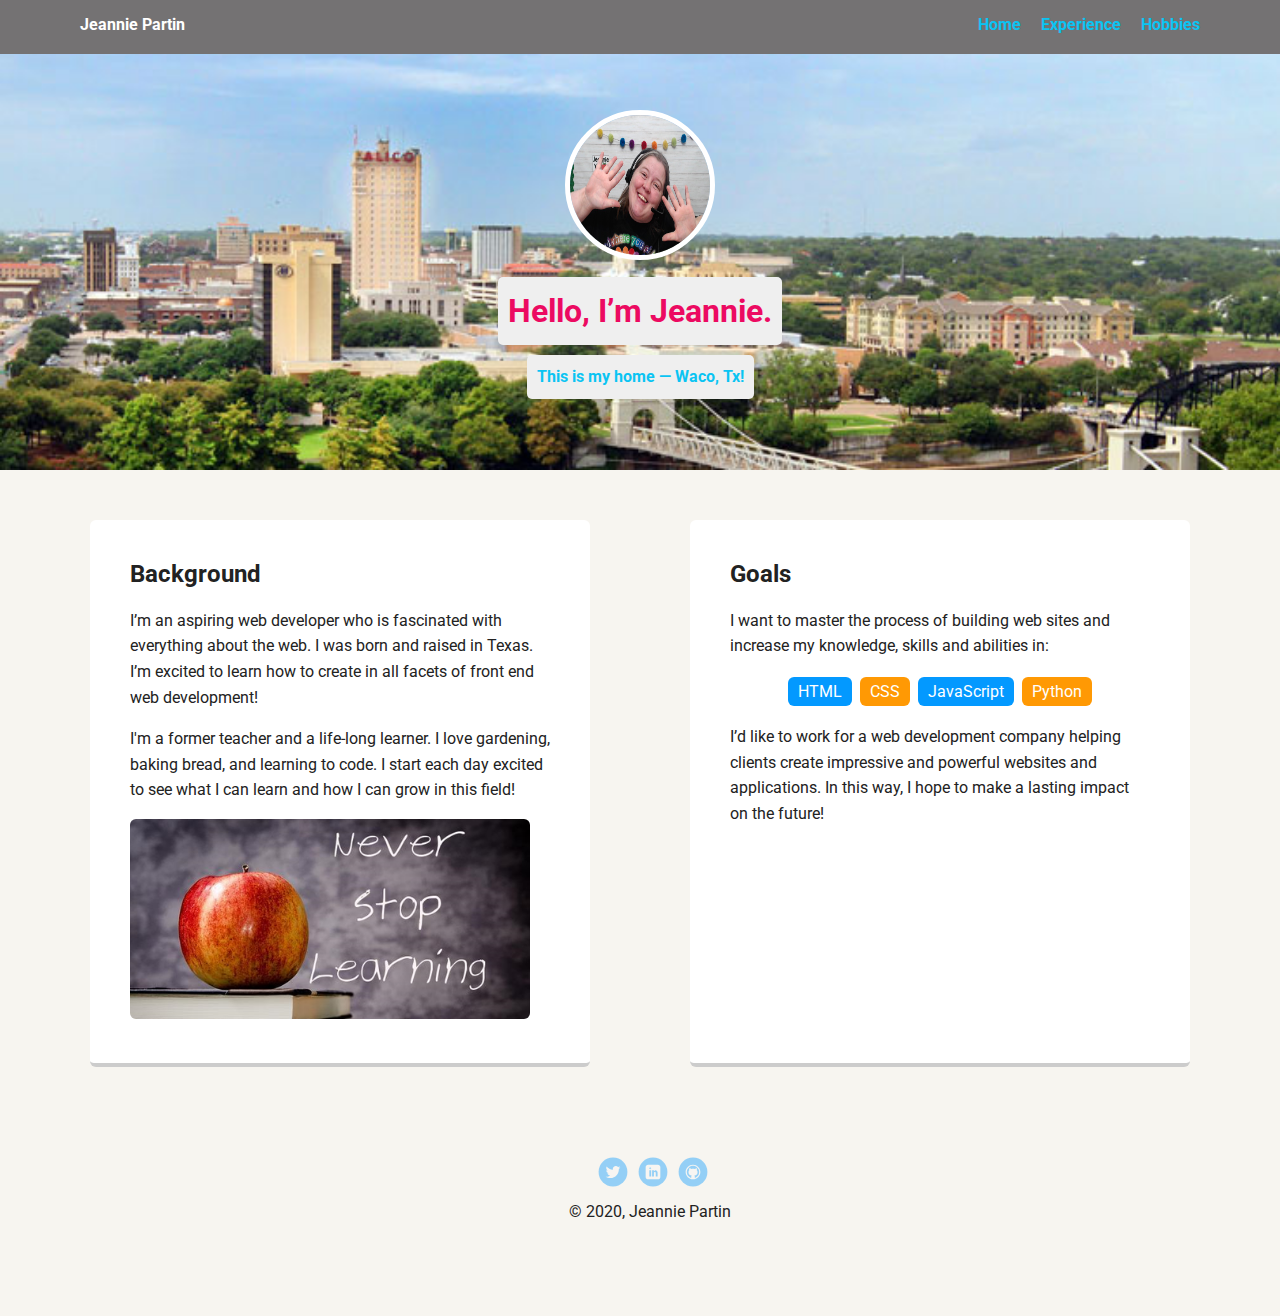
<file: Team Treehouse Projects/portfolio_update_v1/index.html>
<!doctype html>
<html lang="en">

<head>
  <meta charset="utf-8">
  <title>Jeannie Partin's Profile</title>
  <meta name="viewport" content="width=device-width, initial-scale=1.0">
  <link rel="stylesheet" href="styles.css">
  <link href="https://fonts.googleapis.com/css?family=Muli%7CRoboto:400,300,500,700,900" rel="stylesheet">
</head>

<body>

  <div class="main-nav">
    <ul class="nav">
      <li class="name">Jeannie Partin</li>
      <li><a href="index.html">Home</a></li>
      <li><a href="experience.html">Experience</a></li>
      <li><a href="hobbies.html">Hobbies</a></li>

    </ul>
  </div>

  <header>
    <img src="images/me.png" alt="profile of Jeannie Partin" class="profile-image">
    <h1 class="tag name">Hello, I’m Jeannie.</h1>
    <p class="tag location">This is my home &mdash; Waco, Tx!</p>
  </header>

  <main class="flex">
    <div class="card">
      <h2>Background</h2>
      <p>I’m an aspiring web developer who is fascinated with everything about the web. I was born and raised in Texas.
        I’m excited to learn how to create in all facets of front end web development!</p>
      <p>I'm a former teacher and a life-long learner. I love gardening, baking bread, and learning to code. I start
        each day excited to see what I can learn and how I can grow in this field!</p>
      <img src="images/learning.png" alt="Never stop learning">
    </div>

    <div class="card">
      <h2>Goals</h2>
      <p>I want to master the process of building web sites and increase my knowledge, skills and abilities in:</p>
      <ul class="skills">
        <li>HTML</li>
        <li>CSS</li>
        <li>JavaScript</li>
        <li>Python</li>

      </ul>
      <p>I’d like to work for a web development company helping clients create impressive and powerful websites and
        applications. In this way, I hope to make a lasting impact on the future!</p>
    </div>

  </main>
  <footer>
    <ul>
      <li><a href="https://twitter.com/jeanniepartin12" target="_blank" class="social twitter">Twitter</a></li>
      <li><a href="https://www.linkedin.com/in/jeannie-partin/" target="_blank" class="social linkedin">LinkedIn</a>
      </li>
      <li><a href="https://github.com/jeannie-partin" target="_blank" class="social github">Github</a></li>
    </ul>
    <p class="copyright">&copy; 2020, Jeannie Partin</p>
  </footer>
</body>

</html>
</file>
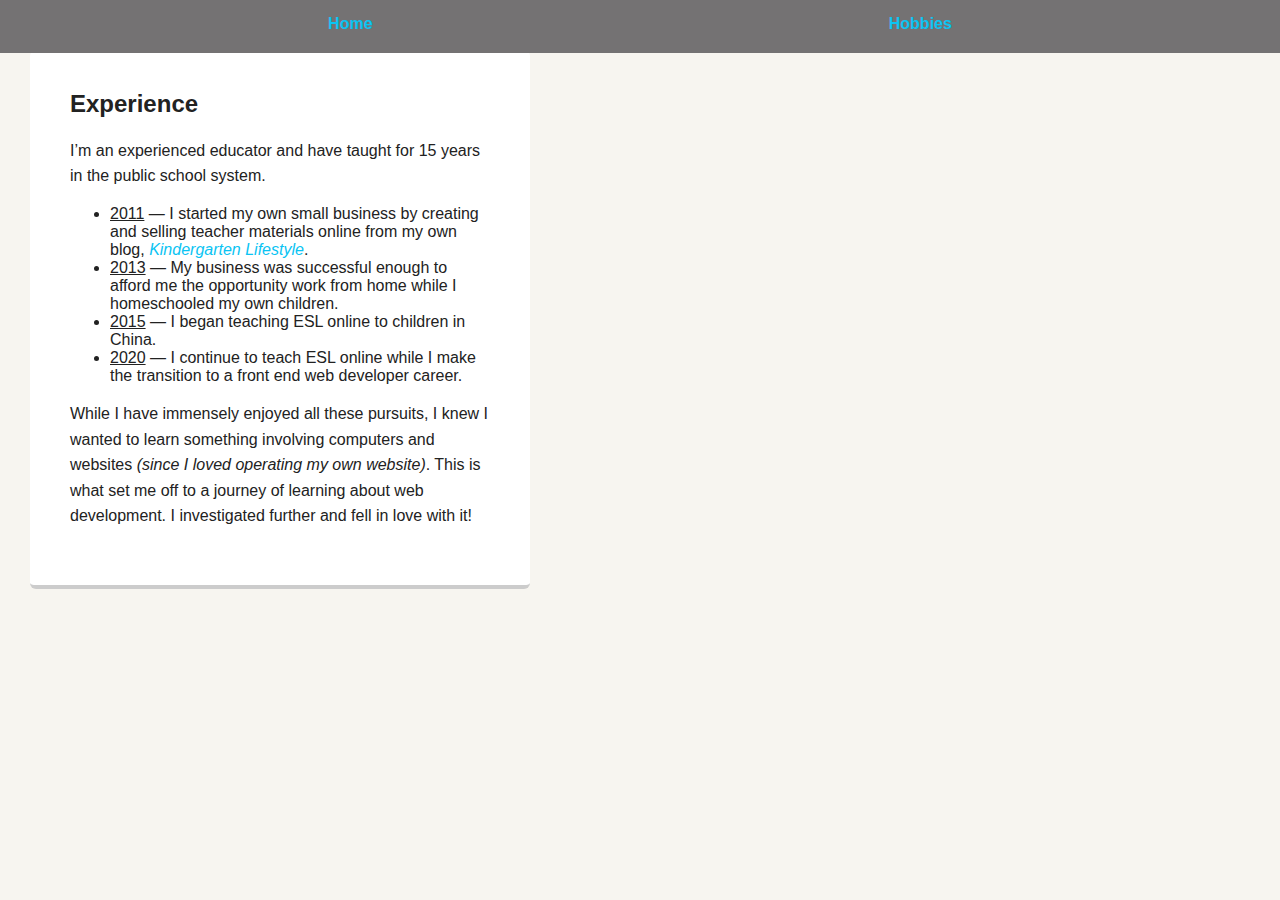
<file: Team Treehouse Projects/portfolio_update_v1/experience.html>
<!DOCTYPE html>
<html lang="en">

<head>
    <meta charset="UTF-8">
    <meta name="viewport" content="width=device-width, initial-scale=1.0">
    <link rel="stylesheet" href="styles.css">
    <title>Jeannie Partin</title>
</head>

<body>
    <div class="main-nav">
        <ul class="nav">
            <li><a href="index.html">Home</a></li>
            <li><a href="hobbies.html">Hobbies</a></li>

        </ul>






        <!-- 
        Change from here down. -->
    </div>

    <main class="experience">
        <div class="card">
            <h2>Experience</h2>
            <p>I’m an experienced educator and have taught for 15 years in the public school system.</p>
            <ul>
                <li><u>2011</u> &mdash; I started my own small business by creating and selling teacher materials online
                    from
                    my own blog, <em><a href="http://kindergartenlifestyle.blogspot.com" target="_blank"> Kindergarten
                            Lifestyle</a></em>.</li>
                <li><u>2013</u> &mdash; My business was successful enough to afford me the opportunity work from home
                    while I homeschooled my own children.</li>
                <li><u>2015</u> &mdash; I began teaching ESL online to children in China.</li>
                <li><u>2020</u> &mdash; I continue to teach ESL online while I make the transition to a front end web
                    developer career.</li>
            </ul>
            <p>While I have immensely enjoyed all these pursuits, I knew I wanted to learn something involving
                computers and websites <em>&lpar;since I loved operating my own website&rpar;</em>. This is what set
                me off to a journey of learning about web
                development. I investigated further and fell in love with it! </p>

        </div>

    </main>
</body>

</html>
</file>
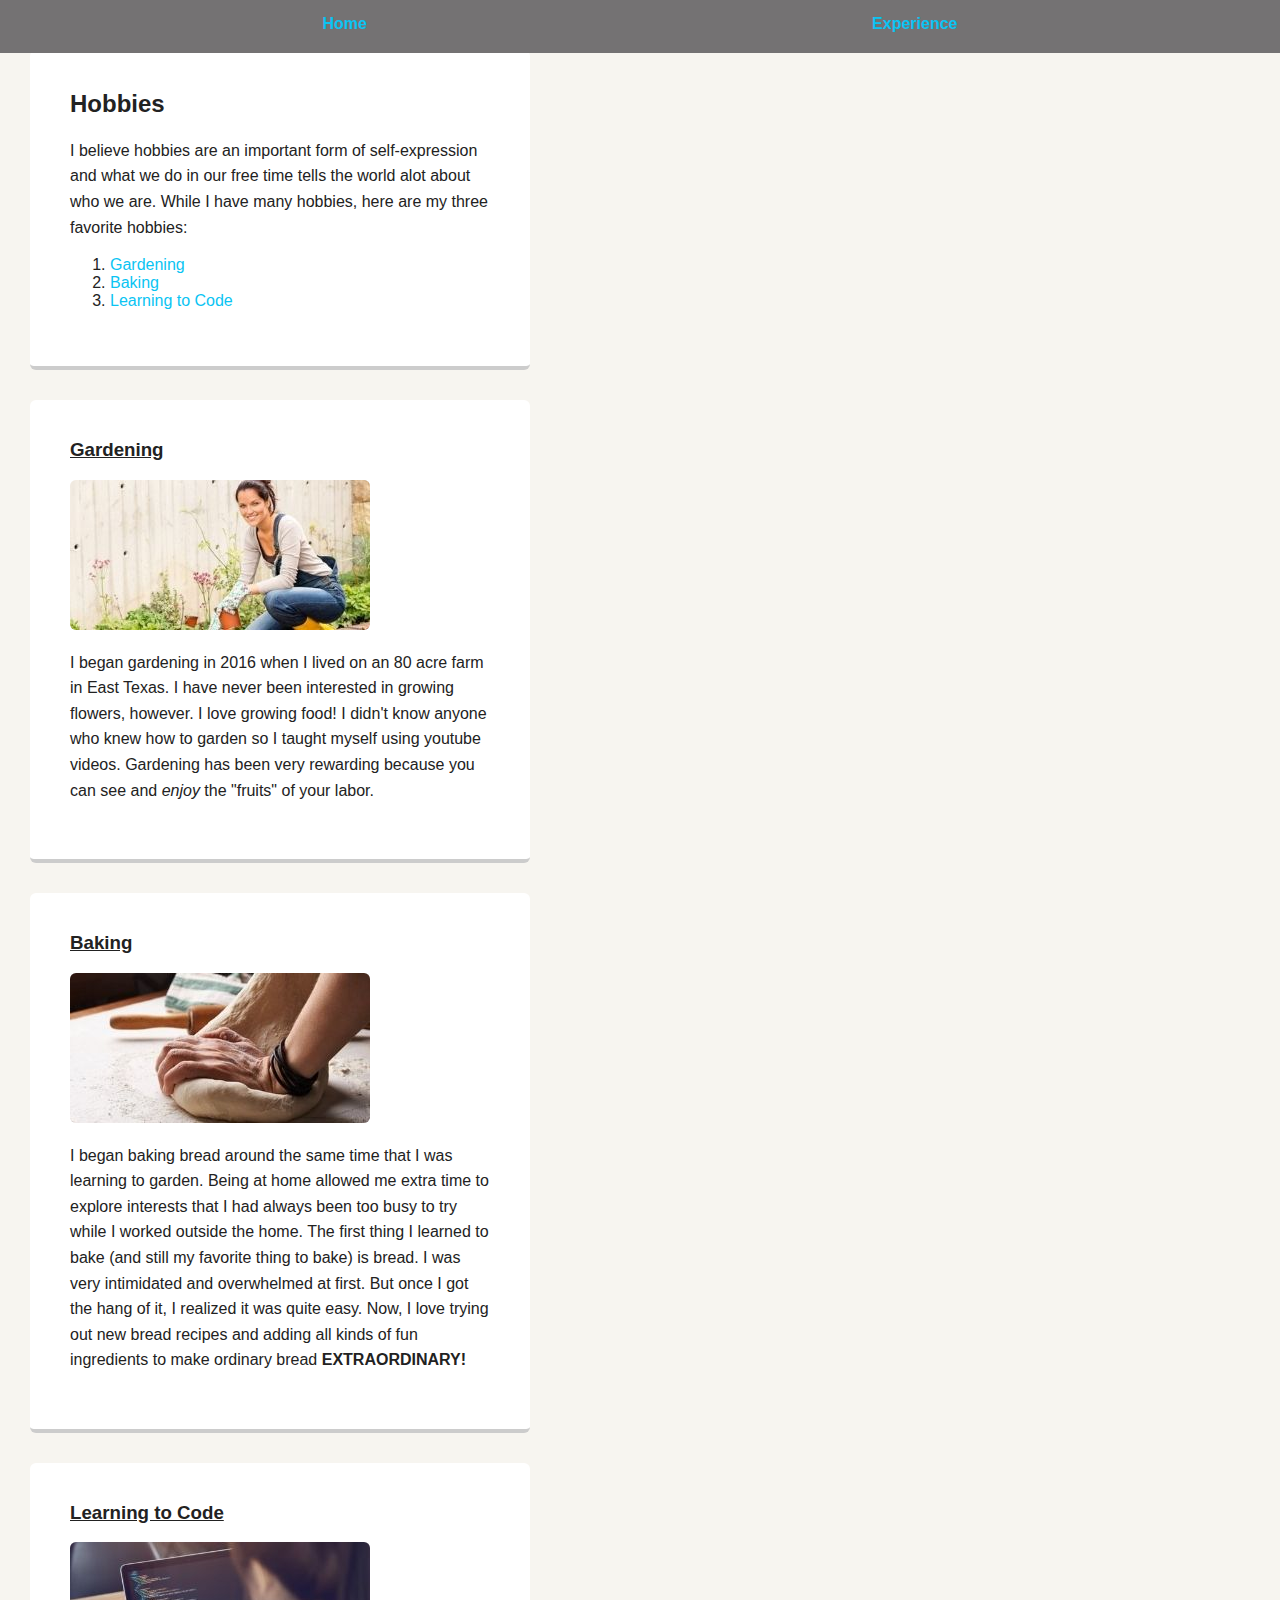
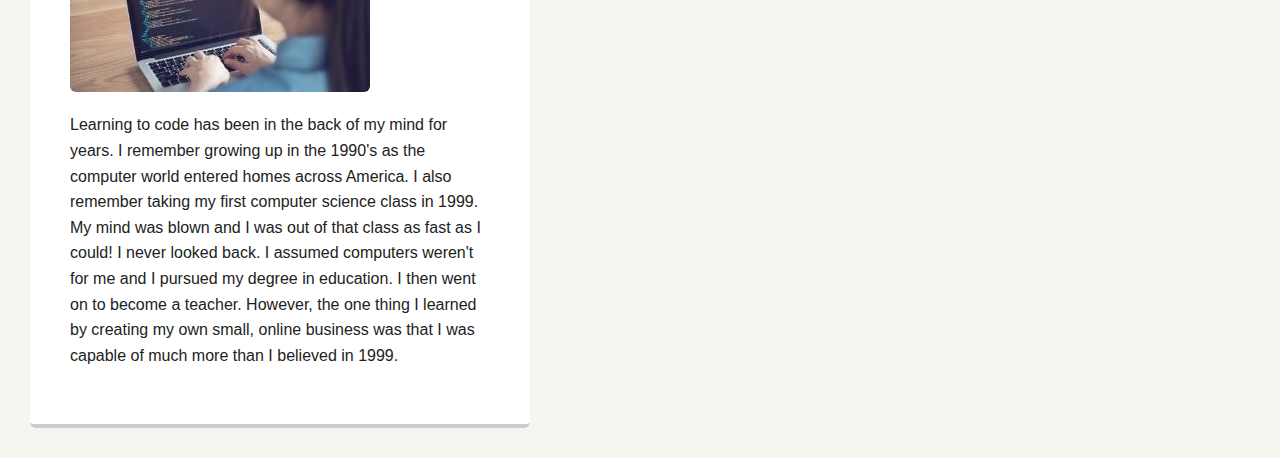
<file: Team Treehouse Projects/portfolio_update_v1/hobbies.html>
<!DOCTYPE html>
<html lang="en">

<head>
    <meta charset="UTF-8">
    <meta name="viewport" content="width=device-width, initial-scale=1.0">
    <link rel="stylesheet" href="styles.css">
    <title>Jeannie Partin</title>
</head>

<body>
    <div class="main-nav">
        <ul class="nav">
            <li><a href="index.html">Home</a></li>
            <li><a href="experience.html">Experience</a></li>
        </ul>

    </div>

    <main class="intro-hobbies">
        <div class="card">
            <h2>Hobbies</h2>
            <p>I believe hobbies are an important form of self-expression and what we do in our free time tells the
                world alot about who we are. While I have many hobbies, here are my three favorite hobbies:</p>
            <ol>
                <li><a href="#gardening">Gardening</a></li>
                <li><a href="#baking">Baking</a></li>
                <li><a href="#coding">Learning to Code</a></li>
            </ol>
        </div>

        <div class="myhobbies">
            <section class="card" id="gardening">
                <h3><u>Gardening</u></h3>
                <img src="images/gardening.jpg" alt="a picture of gardening">
                <p>I began gardening in 2016 when I lived on an 80 acre farm in East Texas. I have never been interested
                    in growing flowers, however. I love growing food! I didn't know anyone who knew how to
                    garden so I taught myself using youtube videos. Gardening has been very rewarding because you can
                    see
                    and <em>enjoy</em> the &quot;fruits&quot; of your labor.</p>

            </section>

            <section class="card" id="baking">
                <h3><u>Baking</u></h3>
                <img src="images/baking.jpg" alt="a picture of Jeannie baking">
                <p>I began baking bread around the same time that I was learning to garden. Being at home allowed me
                    extra time to explore interests that I had always been too busy to try while I worked outside the
                    home. The first thing I learned to bake &lpar;and still my favorite thing to bake&rpar; is bread. I
                    was very
                    intimidated and overwhelmed at first. But once I got the hang of it, I realized it was quite easy.
                    Now, I love trying out new bread recipes and adding all kinds of fun ingredients to make ordinary
                    bread <strong>EXTRAORDINARY!</strong></p>

            </section>

            <section class="card" id="coding">
                <h3><u>Learning to Code</u></h3>
                <img src="images/coding.jpg" alt="a picture of Jeannie coding">
                <p>Learning to code has been in the back of my mind for years. I remember growing up in the 1990&apos;s
                    as
                    the computer world entered homes across America. I also remember taking my first computer science
                    class in 1999. My mind was blown and I was out of that class as fast as I could! I never looked
                    back. I assumed computers weren't for me and I pursued my degree in education. I then went on to
                    become a teacher. However, the one thing I learned by creating my own small, online business was
                    that I was capable of much more than I believed in 1999.</p>

            </section>
        </div>

    </main>
</body>

</html>
</file>
<file: Team Treehouse Projects/portfolio_update_v1/styles.css>
/* Global Layout Set-up */
* { 
  box-sizing: border-box;
}
  
body {
  margin: 0;
  padding: 0;
  text-align: center;
  font-family: 'Roboto', sans-serif;
  color: #222;
  background: #f7f5f0;
}
/* Link Styles */

a {
  text-decoration: none;
  color: rgb(10, 196, 243);
}
a:hover {
  color: #525253;
}

/* Section Styles */

.main-nav {
  width: 100%;
  background: rgb(116, 114, 115);
  min-height: 30px;
  padding: 10px;
  position: fixed;
  text-align: center;
}
.nav {
  display: flex;
  justify-content: space-around;
  font-weight: 700;
  list-style-type: none;
  margin: 0 auto;
  padding: 0;
}

.nav .name {
    display: block;
    margin-right: auto;
    color: white;
}
.nav li {
  padding: 5px 10px 10px 10px;
}
.nav a {
  transition: all .5s;
}
.nav a:hover {
  color: white
}

header {
  text-align: center;
  background: url('images/waco.jpg') no-repeat top center ;
  background-size: cover;
  overflow: hidden;
  padding-top: 60px;
}
header {
  line-height: 1.5;
}
header .profile-image {
  margin-top: 50px;
  width: 150px;
  height: 150px;
  border-radius: 50%;
  border: 5px solid white;
  transition: all .5s;
}
header .profile-image:hover {
  transform: scale(1.5) rotate(360deg);
}
.tag {
  background-color: #efefef;
  color: rgb(236, 10, 97);
  padding: 10px;
  border-radius: 5px;
  display: table;
  margin: 10px auto;
} 
.location {
  background-color: #efefef;
  color: rgb(10, 196, 243);
  font-weight: bold;
}
.card {
  margin: 30px;
  padding: 20px 40px 40px;
  max-width: 500px;
  text-align: left;
  background: #fff;
  border-bottom: 4px solid #ccc;
  border-radius: 6px;
  transition: all .5s;
}
.card:hover {
  border-color: rgb(10, 196, 243);
}

ul.skills {
  padding: 0;
  text-align: center;
}

.skills li {
  border-radius: 6px;
  display: inline-block;
  background: #ff9904;
  color: white;
  padding: 5px 10px;
  margin: 2px;
}

.skills li:nth-child(odd) {
  background: #0399ff;
}

footer {
  width: 100%;
  min-height: 30px;
  padding: 20px 0 40px 20px;
}

footer .copyright {
  top: -8px;
  font-size: .75em;
}

footer ul {
  list-style-type: none;
  margin: 0;
  padding: 0;
}

footer ul li {
  display: inline-block;
}

a.social {
  display: inline-block;
  text-indent: -9999px;
  margin-left: 5px;
  width: 30px;
  height: 30px;
  background-size: 30px 30px;
  opacity: .4;
  transition: all .5s;
}
a.twitter {
  background-image: url(images/twitter.svg);
}
a.linkedin {
  background-image: url(images/linkedin.svg);
}
a.github {
  background-image: url(images/github.svg);
}
a.social:hover {
  opacity: 1;
}
.clearfix {
  clear: both;
}

/* Styles for larger screens */
@media screen and (min-width: 720px) {
  
  .flex {
      display: -ms-flexbox;      /* TWEENER - IE 10 */
      display: flex; 
      max-width: 1200px;
      -ms-flex-pack: distribute;
      justify-content: space-around;
      margin: 0 auto;
  }

  header {
    min-height: 470px;
  }

  .nav {
    max-width: 1200px;
    padding: 0 30px;
  }


  main {
    padding-top: 20px;
  }

  main p {
    line-height: 1.6em;
  }

  footer {
    font-size: 1.3em;
    max-width: 1200px;
    margin: 40px auto;
  }

  img {
    border-radius: 6px;
  }
}
</file>
